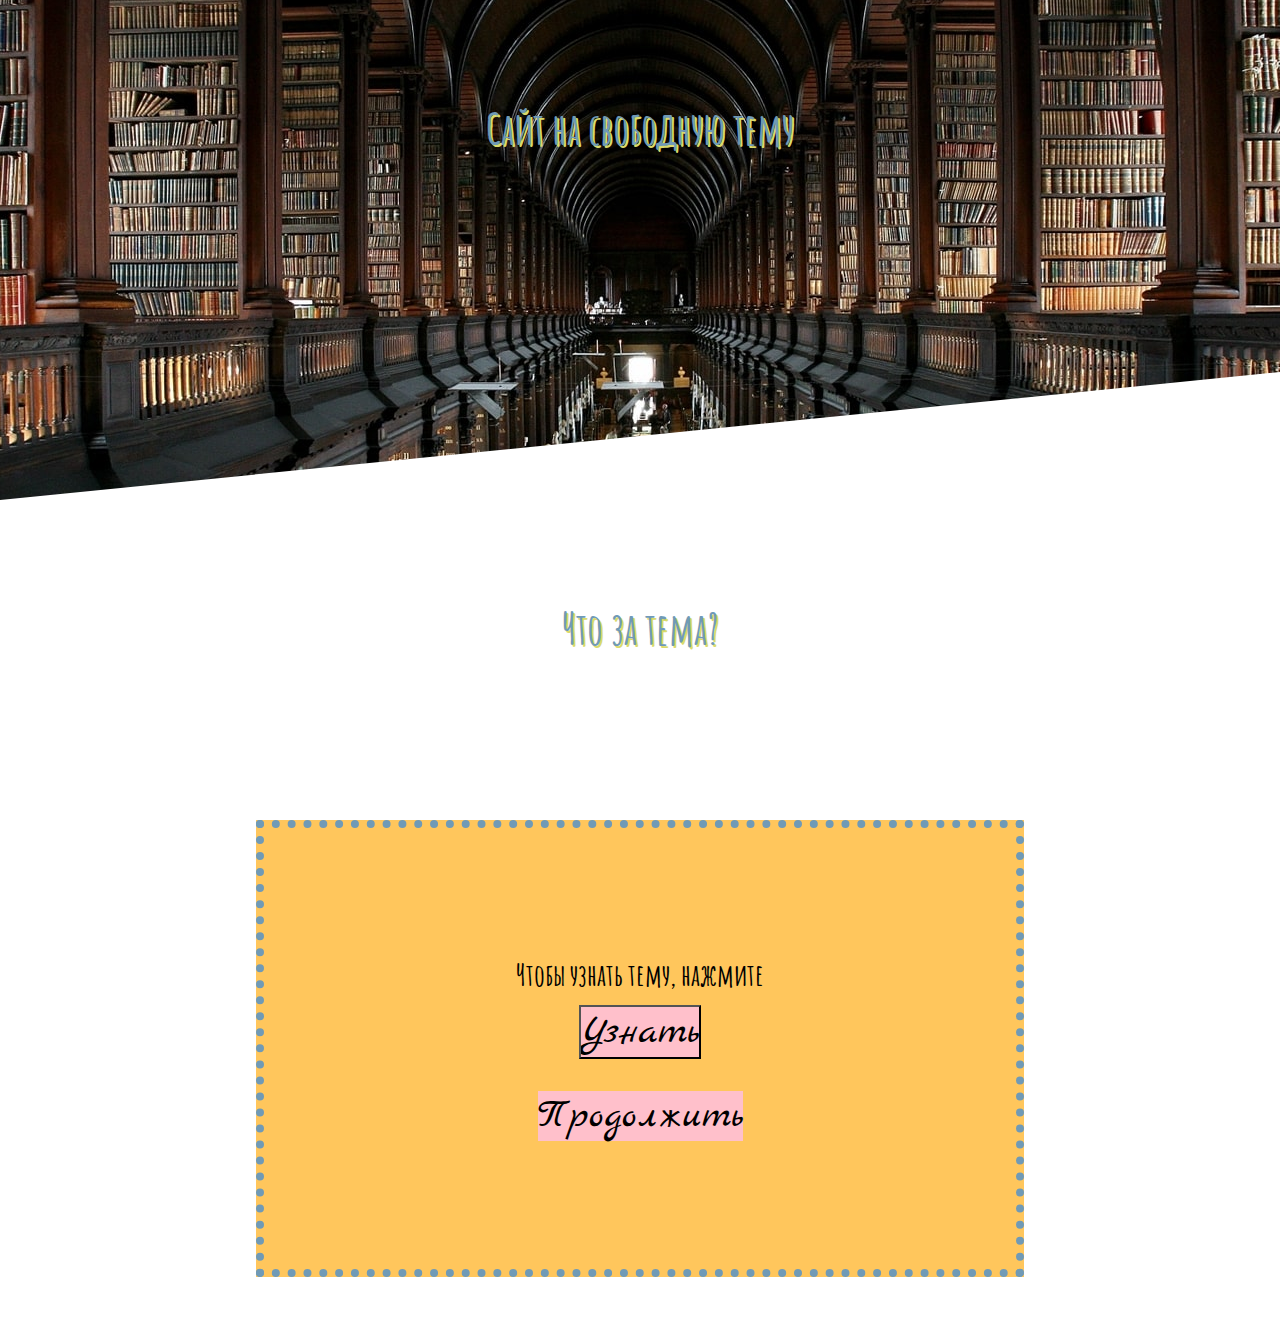
<file: index.html>
<!doctype HTML>
<html lang="en">
<head>
    <meta charset="utf-8">
    <link rel="stylesheet" href="assets/css/style.css">
    <link rel="preconnect" href="https://fonts.googleapis.com">
    <link rel="preconnect" href="https://fonts.gstatic.com" crossorigin>
    <link href="https://fonts.googleapis.com/css2?family=Amatic+SC&family=Marck+Script&family=Neucha&family=Press+Start+2P&display=swap" rel="stylesheet">    
    <title>Тест</title>
</head>
<body>

    <header>
        <h1>Сайт на свободную тему</h1>
        <svg xmlns="http://www.w3.org/2000/svg" viewBox="0 0 100 100" preserveAspectRatio="none">
          <polygon fill="white" points="0,100 100,0 100,100"/>
        </svg>
      </header>
      
      <section>
        <h1>Что за тема?</h1>
      </section>
      
      <section>
          <div class="block_col">
              <div class="text"><b>Чтобы узнать тему, нажмите</b></div>
              <form name="f2">
              <input type="button" onclick="hello()" value="Узнать"/><br /><br />
              </form>
              <div><a href="index2.html">Продолжить</a></div>
          </div>
      </section>
      
<script src="script.js"></script>
</body>
</html>
</file>
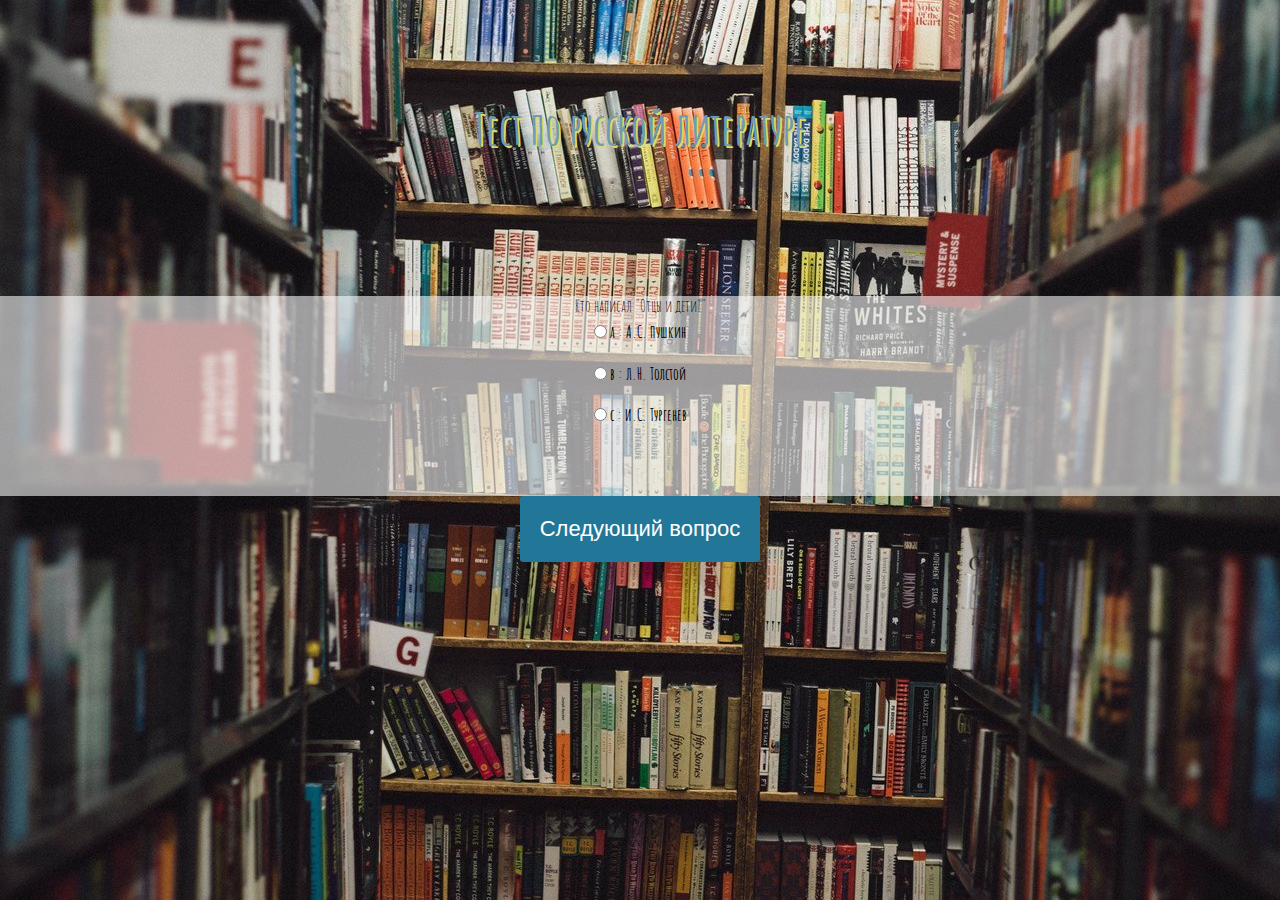
<file: index2.html>
<!doctype HTML>
<html lang="en">
<head>
    <meta charset="utf-8">
    <link rel="stylesheet" href="assets/css/style.css">
    <link rel="preconnect" href="https://fonts.googleapis.com">
    <link rel="preconnect" href="https://fonts.gstatic.com" crossorigin>
    <link href="https://fonts.googleapis.com/css2?family=Amatic+SC&family=Marck+Script&family=Neucha&family=Press+Start+2P&display=swap" rel="stylesheet">    
    <title>Тест</title>
</head>
<body>
    <section class="sec_2" id="wrap">

        <h1>Тест по русской литературе</h1>
<div class="quiz-container">
  <div id="quiz"></div>
</div>
<button  id="previous">Предыдущий вопрос</button>
<button  id="next">Следующий вопрос</button>
<button  id="submit">Подтвердить</button>
<div class="res" id="results"></div>


      </section>
    <script src="script.js"></script>
</body>
</html>
</file>
<file: assets/css/style.css>
* {
    margin:0;
    padding:0;
 }
 html {  scroll-behavior: smooth;}
 body {
    font-family: 'Amatic SC', cursive;
 }
 h1 {
    padding: 100px 0;
    font-size: 44px;
    text-align: center;
 }
 header {
    position: relative;
    height: 500px;
    background:url(../img/libra.jpg)
    no-repeat
    center;}

    h1 {
       color: rgb(112, 154, 182);
       text-shadow:2px 2px rgb(218, 218, 108);
    }
    svg {
      position: absolute;
      bottom: 0;
      width: 100%;
      height: 10vw;
    }
 
.wrapper{
    display:flex;
    flex-direction:column;
    align-items: center;
}

    .block_col{
        display:flex;
        flex-direction: column;
        align-items: center;
        margin:5% 20%;
        padding:10%;
        background-color:rgb(255, 198, 92);
        border:8px dotted rgb(112, 154, 182);
    }

    .text{
        font-size:30px;
        text-align: center;
    }


    input{
        margin:10% 0;
        font-size:40px;
        font-family:'Marck Script', cursive;
        background-color:pink;
    }

    a{
        color:black;
        text-decoration: none;
        margin:10% 0;
        font-size:40px;
        font-family:'Marck Script', cursive;
        background-color:pink;
    }



    .sec_2{
        text-align:center;

    }





    /*Test*/

.sec_2{
    background: url(../img/libra2.jpg)
    no-repeat
    center;
    height:100vh;
    width:100%;
}
.answers {
  margin-bottom: 30px;
  text-align: left;
  display: inline-block;
  font-weight:700;
}
.answers label{
  display: block;
  margin-bottom: 10px;
}
button{
  font-family: 'Work Sans', sans-serif;
	font-size: 22px;
	background-color: #279;
	color: #fff;
	border: 0px;
	border-radius: 3px;
	padding: 20px;
	cursor: pointer;
	margin-bottom: 20px;
}
button:hover{
	background-color: #38a;
}

.res{
    background-color:pink;
}




.slide{
  position: absolute;
  left: 0px;
  top: 0px;
  width: 100%;
  z-index: 1;
  opacity: 0;
  transition: opacity 0.5s;
}
.active-slide{
  opacity: 1;
  z-index: 2;
}
.quiz-container{
  position: relative;
  height: 200px;
  margin-top: 40px;
  background-color:rgba(255, 255, 255, 0.575);
}
</file>
